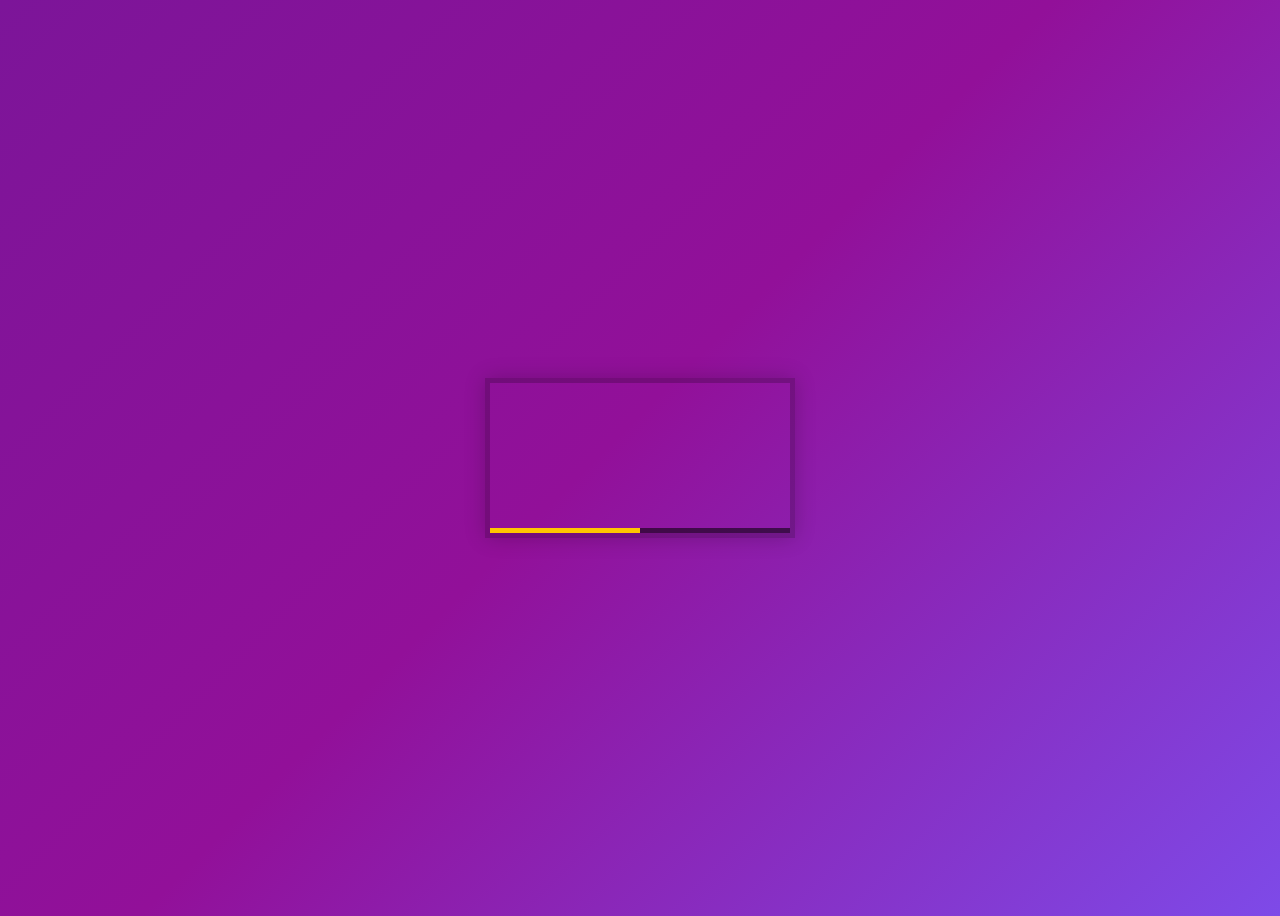
<file: 11 - Custom Video Player/index.html>
<!DOCTYPE html>
<html lang="en">
<head>
  <meta charset="UTF-8">
  <title>HTML Video Player</title>
  <link rel="stylesheet" href="style.css">
</head>
<body>

   <div class="player">
     <video class="player__video viewer" src="https://player.vimeo.com/external/194837908.sd.mp4?s=c350076905b78c67f74d7ee39fdb4fef01d12420&profile_id=164"></video>

     <div class="player__controls">
       <div class="progress">
        <div class="progress__filled"></div>
       </div>
       <button class="player__button toggle" title="Toggle Play">►</button>
       <input type="range" name="volume" class="player__slider" min=0 max="1" step="0.05" value="1">
       <input type="range" name="playbackRate" class="player__slider" min="0.5" max="2" step="0.1" value="1">
       <button data-skip="-10" class="player__button">« 10s</button>
       <button data-skip="25" class="player__button">25s »</button>
       <button class="player__button fullscreen">fullscreen</button>
     </div>
   </div>

  <script src="scripts.js"></script>
</body>
</html>
</file>
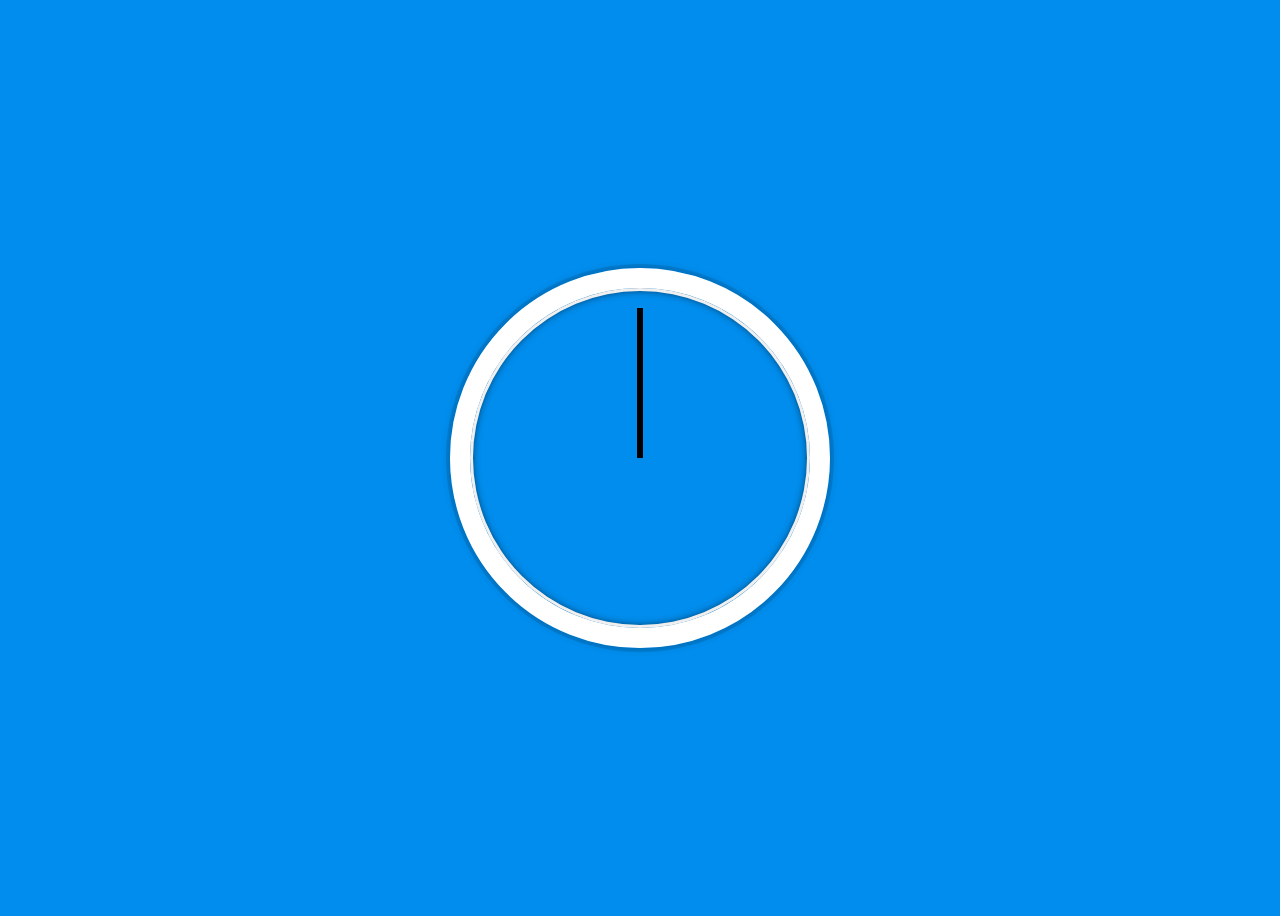
<file: 02 - JS + CSS Clock/index-START.html>
<!DOCTYPE html>
<html lang="en">
<head>
  <meta charset="UTF-8">
  <title>JS + CSS Clock</title>
</head>
<body>

    <div class="clock">
      <div class="clock-face">
        <div class="hand hour-hand"></div>
        <div class="hand min-hand"></div>
        <div class="hand second-hand"></div>
      </div>
    </div>


  <style>
    html {
      background: #018DED url(http://unsplash.it/1500/1000?image=881&blur=50);
      background-size: cover;
      font-family: 'helvetica neue', sans-serif;
      text-align: center;
      font-size: 10px;
    }

    body {
      font-size: 2rem;
      display: flex;
      flex: 1;
      min-height: 100vh;
      align-items: center;
    }

    .clock {
      width: 30rem;
      height: 30rem;
      border: 20px solid white;
      border-radius: 50%;
      margin: 50px auto;
      position: relative;
      padding: 2rem;
      box-shadow:
        0 0 0 4px rgba(0,0,0,0.1),
        inset 0 0 0 3px #EFEFEF,
        inset 0 0 10px black,
        0 0 10px rgba(0,0,0,0.2);
    }

    .clock-face {
      position: relative;
      width: 100%;
      height: 100%;
      transform: translateY(-3px); /* account for the height of the clock hands */
    }

    .hand {
      width: 50%;
      height: 6px;
      background: black;
      position: absolute;
      top: 50%;
      transform-origin: 100%;
      transform: rotate(90deg);
      transition: all 0.5s;
      transition-timing-function: cubic-bezier(0, 2.13, 0.36, 1);
    }

  </style>

  <script>
    const secondHand = document.querySelector('.second-hand');
    const minuteHand = document.querySelector('.min-hand');
    const hourHand = document.querySelector('.hour-hand');
    // in millis
    const ONE_SECOND = 1000;
    // All of the hands are offset 90 degrees by CSS
    const ROTATION_OFFSET = 90;
    const NUM_DEGREES_IN_CIRCLE = 360;

    function setDate() {
      const now = new Date();
      const seconds = now.getSeconds();
      const minutes = now.getMinutes();
      const hours = now.getHours();
      const secondsDegrees = ((seconds / 60) * NUM_DEGREES_IN_CIRCLE) + ROTATION_OFFSET;
      const minutesDegrees = ((minutes / 60) * NUM_DEGREES_IN_CIRCLE) + ROTATION_OFFSET;
      const hoursDegrees = ((hours / 12) * NUM_DEGREES_IN_CIRCLE) + ROTATION_OFFSET;
      secondHand.style.transform = `rotate(${secondsDegrees}deg)`;
      minuteHand.style.transform = `rotate(${minutesDegrees}deg)`;
      hourHand.style.transform = `rotate(${hoursDegrees}deg)`;
    }

    // Update the clock every second
    setInterval(setDate, ONE_SECOND);
  </script>
</body>
</html>
</file>
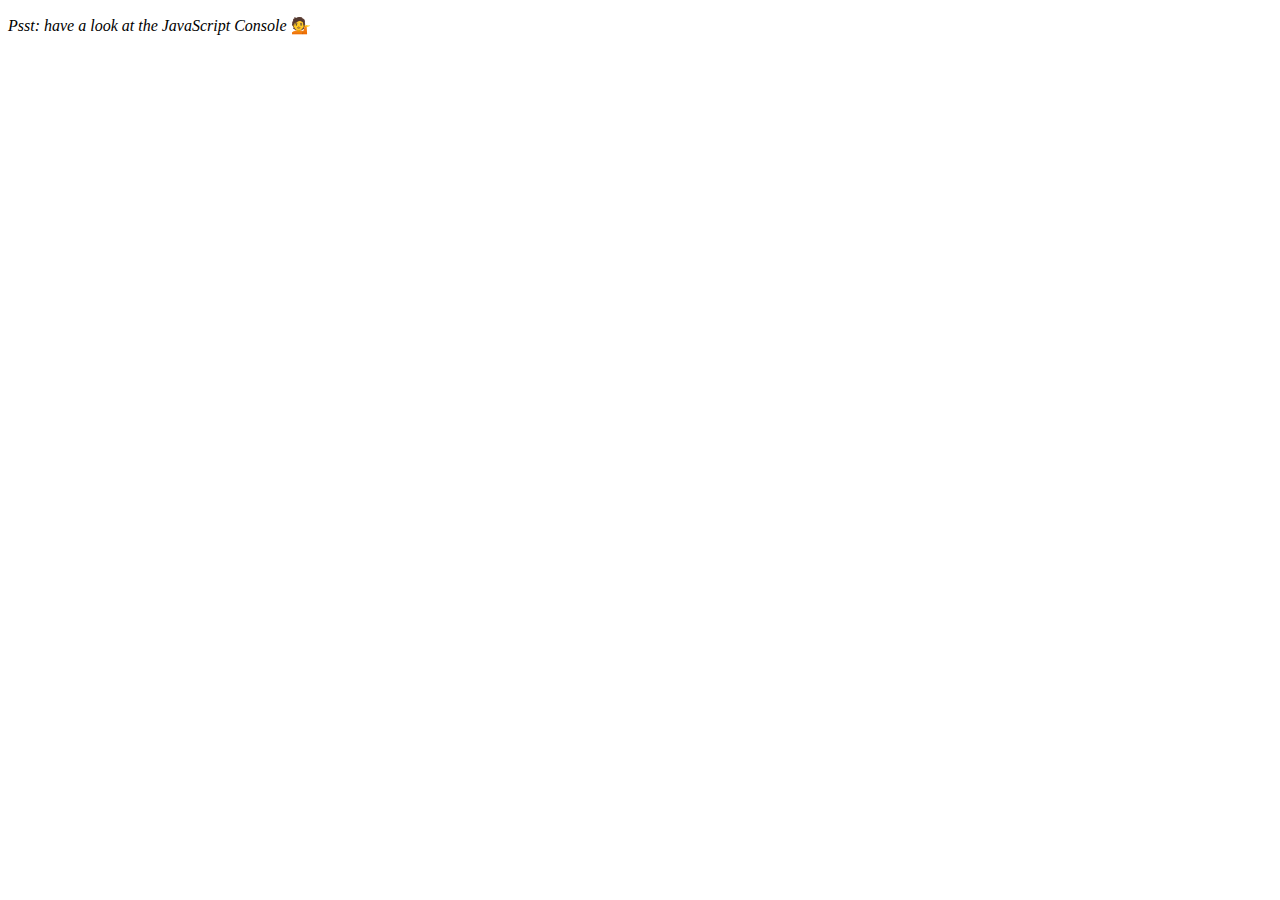
<file: 04 - Array Cardio Day 1/index-START.html>
<!DOCTYPE html>
<html lang="en">
<head>
  <meta charset="UTF-8">
  <title>Array Cardio 💪</title>
</head>
<body>
  <p><em>Psst: have a look at the JavaScript Console</em> 💁</p>
  <script>
    // Get your shorts on - this is an array workout!
    // ## Array Cardio Day 1

    // Some data we can work with

    const inventors = [
      { first: 'Albert', last: 'Einstein', year: 1879, passed: 1955 },
      { first: 'Isaac', last: 'Newton', year: 1643, passed: 1727 },
      { first: 'Galileo', last: 'Galilei', year: 1564, passed: 1642 },
      { first: 'Marie', last: 'Curie', year: 1867, passed: 1934 },
      { first: 'Johannes', last: 'Kepler', year: 1571, passed: 1630 },
      { first: 'Nicolaus', last: 'Copernicus', year: 1473, passed: 1543 },
      { first: 'Max', last: 'Planck', year: 1858, passed: 1947 },
      { first: 'Katherine', last: 'Blodgett', year: 1898, passed: 1979 },
      { first: 'Ada', last: 'Lovelace', year: 1815, passed: 1852 },
      { first: 'Sarah E.', last: 'Goode', year: 1855, passed: 1905 },
      { first: 'Lise', last: 'Meitner', year: 1878, passed: 1968 },
      { first: 'Hanna', last: 'Hammarström', year: 1829, passed: 1909 }
    ];

    const flavours = ['Chocolate Chip', 'Kulfi', 'Caramel Praline', 'Chocolate', 'Burnt Caramel', 'Pistachio', 'Rose', 'Sweet Coconut', 'Lemon Cookie', 'Toffeeness', 'Toasted Almond', 'Black Raspberry Crunch', 'Chocolate Brownies', 'Pistachio Almond', 'Strawberry', 'Lavender Honey', 'Lychee', 'Peach', 'Black Walnut', 'Birthday Cake', 'Mexican Chocolate', 'Mocha Almond Fudge', 'Raspberry'];

    const people = ['Beck, Glenn', 'Becker, Carl', 'Beckett, Samuel', 'Beddoes, Mick', 'Beecher, Henry', 'Beethoven, Ludwig', 'Begin, Menachem', 'Belloc, Hilaire', 'Bellow, Saul', 'Benchley, Robert', 'Benenson, Peter', 'Ben-Gurion, David', 'Benjamin, Walter', 'Benn, Tony', 'Bennington, Chester', 'Benson, Leana', 'Bent, Silas', 'Bentsen, Lloyd', 'Berger, Ric', 'Bergman, Ingmar', 'Berio, Luciano', 'Berle, Milton', 'Berlin, Irving', 'Berne, Eric', 'Bernhard, Sandra', 'Berra, Yogi', 'Berry, Halle', 'Berry, Wendell', 'Bethea, Erin', 'Bevan, Aneurin', 'Bevel, Ken', 'Biden, Joseph', 'Bierce, Ambrose', 'Biko, Steve', 'Billings, Josh', 'Biondo, Frank', 'Birrell, Augustine', 'Black Elk', 'Blair, Robert', 'Blair, Tony', 'Blake, William'];

    // Array.prototype.filter()
    // 1. Filter the list of inventors for those who were born in the 1500's
    const fifteen = inventors.filter(inventor => inventor.year >= 1500 && inventor.year < 1600);

    // Array.prototype.map()
    // 2. Give us an array of the inventors' first and last names
    const fullNames = inventors.map(inventor => `${inventor.first} ${inventor.last}`);

    // Array.prototype.sort()
    // 3. Sort the inventors by birthdate, oldest to youngest
    const sortedByBirthDate = inventors.sort((a, b) => a.year > b.year ? 1 : -1);

    // Array.prototype.reduce()
    // 4. How many years did all the inventors live?
    const totalYears = inventors.reduce((total, inventor) => total + (inventor.passed - inventor.year), 0);

    // 5. Sort the inventors by years lived
    const oldest = inventors.sort((a, b) => {
      const lastGuy = a.passed - a.year;
      const nextGuy = b.passed - b.year;
      return lastGuy > nextGuy ? -1 : 1;
    });

    // 6. create a list of Boulevards in Paris that contain 'de' anywhere in the name
    // https://en.wikipedia.org/wiki/Category:Boulevards_in_Paris
    // Note: Run this code below on the wikipedia page...
    // const category = document.querySelector('.mw-category');
    // const links = Array.from(category.querySelectorAll('a'));
    // const de = links
    //   .map(link => link.textContent)
    //   .filter(streetName => streetName.includes('de'));

    // 7. sort Exercise
    // Sort the people alphabetically by last name
    const alpha = people.sort((lastOne, nextOne) => {
      const [aLast, aFirst] = lastOne.split(', ');
      const [bLast, bFirst] = nextOne.split(', ');
      return aLast > bLast ? 1 : -1;
    });

    // 8. Reduce Exercise
    // Sum up the instances of each of these
    const data = ['car', 'car', 'truck', 'truck', 'bike', 'walk', 'car', 'van', 'bike', 'walk', 'car', 'van', 'car', 'truck' ];
    const transportation = data.reduce((result, vehicle) => {
      result[vehicle] = result[vehicle] || 0;
      result[vehicle] += 1;
      return result;
    }, {});
    console.log(transportation);
  </script>
</body>
</html>
</file>
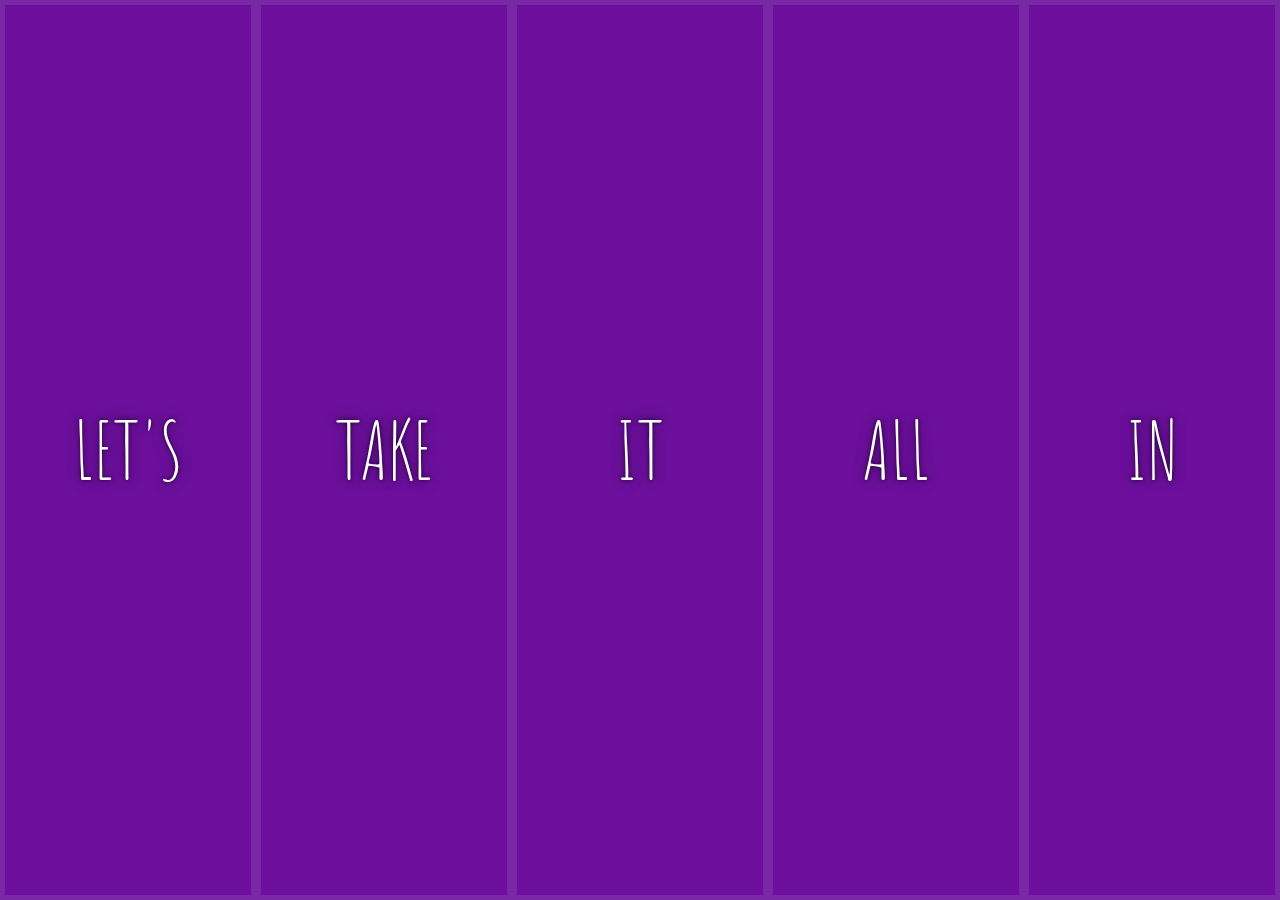
<file: 05 - Flex Panel Gallery/index-START.html>
<!DOCTYPE html>
<html lang="en">
<head>
  <meta charset="UTF-8">
  <title>Flex Panels 💪</title>
  <link href='https://fonts.googleapis.com/css?family=Amatic+SC' rel='stylesheet' type='text/css'>
</head>
<body>
  <style>
    html {
      box-sizing: border-box;
      background: #ffc600;
      font-family: 'Helvetica Neue';
      font-size: 20px;
      font-weight: 200;
    }
    body {
      margin: 0;
    }
    *, *:before, *:after {
      box-sizing: inherit;
    }

    .panels {
      min-height: 100vh;
      overflow: hidden;
      display: flex;
    }

    .panel {
      background: #6B0F9C;
      box-shadow: inset 0 0 0 5px rgba(255,255,255,0.1);
      color: white;
      text-align: center;
      align-items: center;
      /* Safari transitionend event.propertyName === flex */
      /* Chrome + FF transitionend event.propertyName === flex-grow */
      transition:
        font-size 0.7s cubic-bezier(0.61,-0.19, 0.7,-0.11),
        flex 0.7s cubic-bezier(0.61,-0.19, 0.7,-0.11),
        background 0.2s;
      font-size: 20px;
      background-size: cover;
      background-position: center;
      flex: 1;
      justify-content: center;
      align-items: center;
      display: flex;
      flex-direction: column;
    }


    .panel1 { background-image:url(https://source.unsplash.com/gYl-UtwNg_I/1500x1500); }
    .panel2 { background-image:url(https://source.unsplash.com/1CD3fd8kHnE/1500x1500); }
    .panel3 { background-image:url(https://images.unsplash.com/photo-1465188162913-8fb5709d6d57?ixlib=rb-0.3.5&q=80&fm=jpg&crop=faces&cs=tinysrgb&w=1500&h=1500&fit=crop&s=967e8a713a4e395260793fc8c802901d); }
    .panel4 { background-image:url(https://source.unsplash.com/ITjiVXcwVng/1500x1500); }
    .panel5 { background-image:url(https://source.unsplash.com/3MNzGlQM7qs/1500x1500); }

    .panel > * {
      margin: 0;
      width: 100%;
      transition: transform 0.5s;
      flex: 1 0 auto;
      display: flex;
      justify-content: center;
      align-items: center;
    }

    .panel > *:first-child { transform: translateY(-100%); }
    .panel > *:last-child { transform: translateY(100%); }
    .panel.open-active > *:first-child { transform: translateY(0); }
    .panel.open-active > *:last-child { transform: translateY(0); }

    .panel p {
      text-transform: uppercase;
      font-family: 'Amatic SC', cursive;
      text-shadow: 0 0 4px rgba(0, 0, 0, 0.72), 0 0 14px rgba(0, 0, 0, 0.45);
      font-size: 2em;
    }
    .panel p:nth-child(2) {
      font-size: 4em;
    }

    .panel.open {
      flex: 5;
      font-size: 40px;
    }

    .cta {
      color: white;
      text-decoration: none;
    }

  </style>


  <div class="panels">
    <div class="panel panel1">
      <p>Hey</p>
      <p>Let's</p>
      <p>Dance</p>
    </div>
    <div class="panel panel2">
      <p>Give</p>
      <p>Take</p>
      <p>Receive</p>
    </div>
    <div class="panel panel3">
      <p>Experience</p>
      <p>It</p>
      <p>Today</p>
    </div>
    <div class="panel panel4">
      <p>Give</p>
      <p>All</p>
      <p>You can</p>
    </div>
    <div class="panel panel5">
      <p>Life</p>
      <p>In</p>
      <p>Motion</p>
    </div>
  </div>

  <script>
    const panels = document.querySelectorAll('.panel');

    function toggleOpen() {
      this.classList.toggle('open');
    }

    function toggleActive(e) {
      if (e.propertyName && e.propertyName.includes('flex')) {
        this.classList.toggle('open-active');
      }
    }

    panels.forEach(panel => panel.addEventListener('click', toggleOpen));
    panels.forEach(panel => panel.addEventListener('transitionend', toggleActive));
  </script>
</body>
</html>
</file>
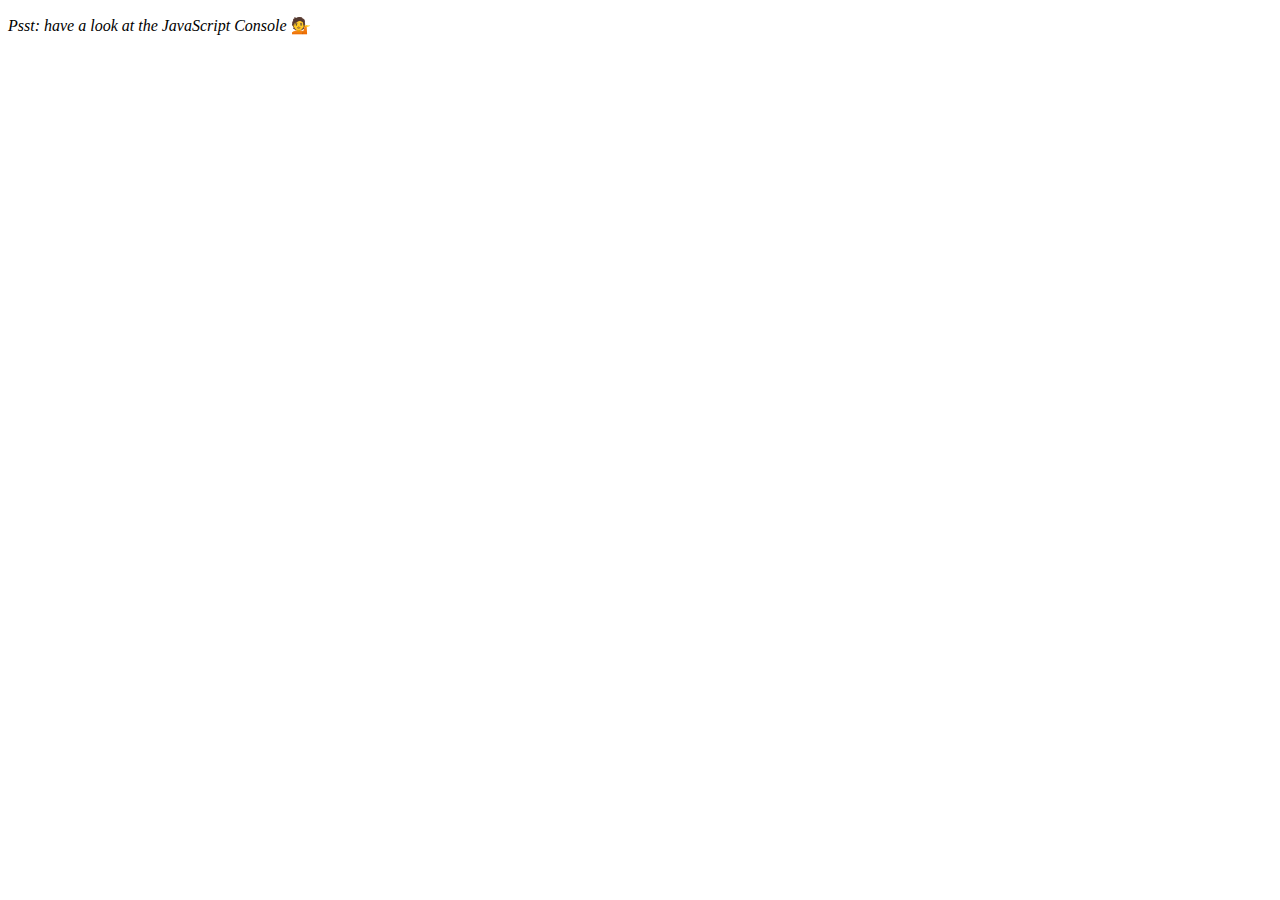
<file: 07 - Array Cardio Day 2/index-START.html>
<!DOCTYPE html>
<html lang="en">
<head>
  <meta charset="UTF-8">
  <title>Array Cardio 💪💪</title>
</head>
<body>
  <p><em>Psst: have a look at the JavaScript Console</em> 💁</p>
  <script>
    // ## Array Cardio Day 2

    const people = [
      { name: 'Wes', year: 1988 },
      { name: 'Kait', year: 1986 },
      { name: 'Irv', year: 1970 },
      { name: 'Lux', year: 2015 }
    ];

    const comments = [
      { text: 'Love this!', id: 523423 },
      { text: 'Super good', id: 823423 },
      { text: 'You are the best', id: 2039842 },
      { text: 'Ramen is my fav food ever', id: 123523 },
      { text: 'Nice Nice Nice!', id: 542328 }
    ];

    // Some and Every Checks
    // Array.prototype.some() // is at least one person 19?
    const isAdult = people.some(person => {
      const currentYear = (new Date()).getFullYear();
      return currentYear - person.year >= 19;
    });

    console.log({isAdult});

    // Array.prototype.every() // is everyone 19?
    const isEveryoneAdult = people.every(person => {
      const currentYear = (new Date()).getFullYear();
      return currentYear - person.year >= 19;
    });

    console.log({ isEveryoneAdult });

    // Array.prototype.find()
    // Find is like filter, but instead returns just the one you are looking for
    // find the comment with the ID of 823423
    const comment = comments.find(comment => comment.id === 823423);

    console.log({comment});

    // Array.prototype.findIndex()
    // Find the comment with this ID
    // delete the comment with the ID of 823423
    const commentIndex = comments.findIndex(comment => comment.id === 823423);

    console.log(commentIndex);

    // Remove that comment
    const updatedComments = [
      ...comments.slice(0, commentIndex),
      ...comments.slice(commentIndex + 1)
    ];

    console.table(updatedComments);

  </script>
</body>
</html>
</file>
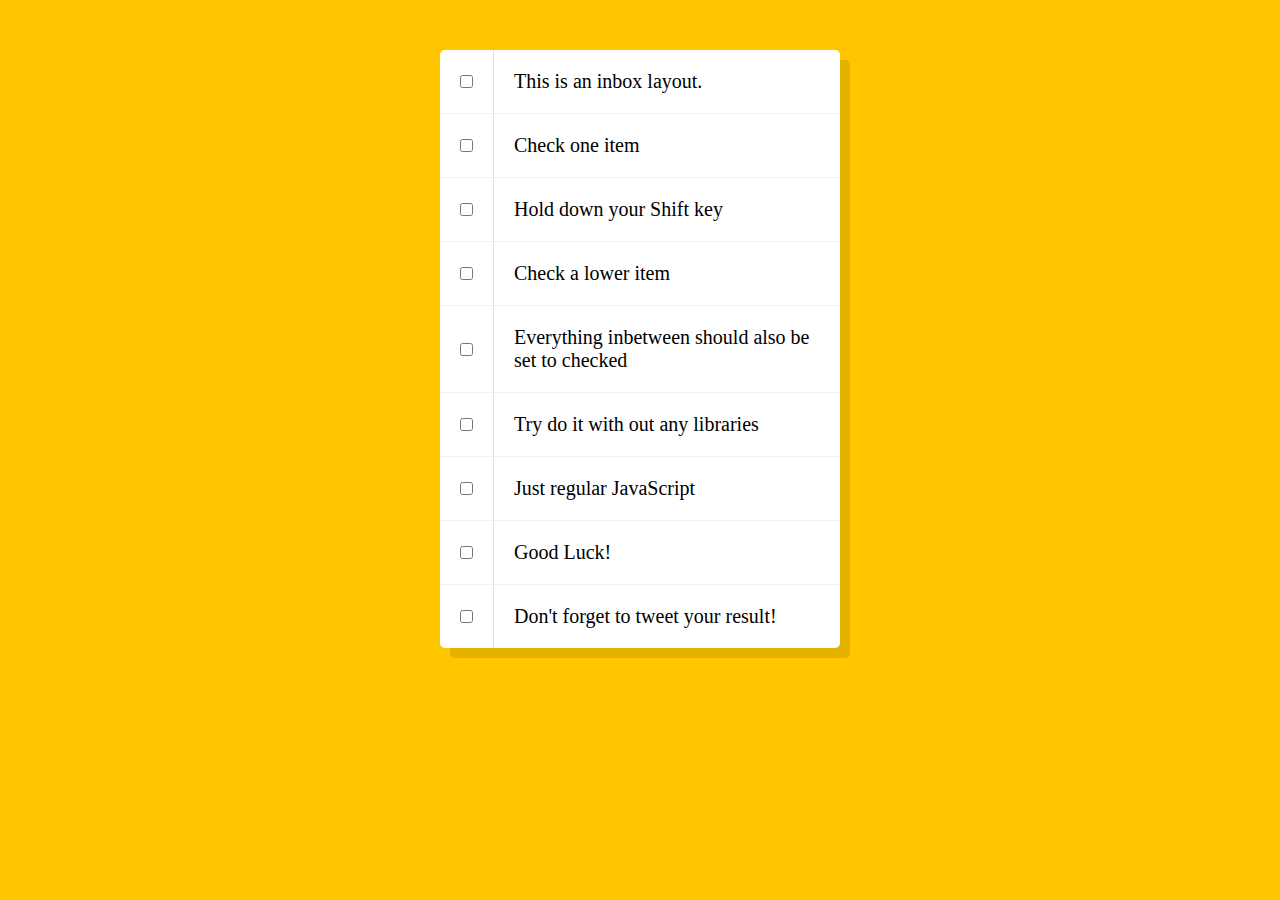
<file: 10 - Hold Shift and Check Checkboxes/index-START.html>
<!DOCTYPE html>
<html lang="en">
<head>
  <meta charset="UTF-8">
  <title>Document</title>
</head>
<body>
  <style>

    html {
      font-family: sans-serif;
      background:#ffc600;
    }

    .inbox {
      max-width:400px;
      margin:50px auto;
      background:white;
      border-radius:5px;
      box-shadow:10px 10px 0 rgba(0,0,0,0.1);
    }

    .item {
      display:flex;
      align-items:center;
      border-bottom: 1px solid #F1F1F1;
    }

    .item:last-child {
      border-bottom:0;
    }


    input:checked + p {
      background:#F9F9F9;
      text-decoration: line-through;
    }

    input[type="checkbox"] {
      margin:20px;
    }

    p {
      margin:0;
      padding:20px;
      transition:background 0.2s;
      flex:1;
      font-family:'helvetica neue';
      font-size: 20px;
      font-weight: 200;
      border-left: 1px solid #D1E2FF;
    }

    .details {
      text-align: center;
      font-size: 15px;
    }


  </style>
   <!--
   The following is a common layout you would see in an email client.

   When a user clicks a checkbox, holds Shift, and then clicks another checkbox a few rows down, all the checkboxes inbetween those two checkboxes should be checked.

  -->
  <div class="inbox">
    <div class="item">
      <input type="checkbox">
      <p>This is an inbox layout.</p>
    </div>
    <div class="item">
      <input type="checkbox">
      <p>Check one item</p>
    </div>
    <div class="item">
      <input type="checkbox">
      <p>Hold down your Shift key</p>
    </div>
    <div class="item">
      <input type="checkbox">
      <p>Check a lower item</p>
    </div>
    <div class="item">
      <input type="checkbox">
      <p>Everything inbetween should also be set to checked</p>
    </div>
    <div class="item">
      <input type="checkbox">
      <p>Try do it with out any libraries</p>
    </div>
    <div class="item">
      <input type="checkbox">
      <p>Just regular JavaScript</p>
    </div>
    <div class="item">
      <input type="checkbox">
      <p>Good Luck!</p>
    </div>
    <div class="item">
      <input type="checkbox">
      <p>Don't forget to tweet your result!</p>
    </div>
  </div>

<script>
  let isShift = false; // whether or not the shift key is currently pressed
  let lastCheckedElement = undefined; // last element that was 'checked' by user

  // Toggle flags for shift key
  document.addEventListener('keydown', e => isShift = e.shiftKey);
  document.addEventListener('keyup', e => isShift = e.shiftKey);

  // grab all the checkboxes on the page
  const checkBoxes = Array.from(document.querySelectorAll('input[type="checkbox"]'));

  checkBoxes.forEach(input => {
    input.addEventListener('change', e => {
      if (isShift) {
        const i1 = checkBoxes.findIndex(c => c === lastCheckedElement);
        const i2 = checkBoxes.findIndex(c => c === e.target);
        const startSlice = Math.min(i1, i2) + 1;
        const endSlice = Math.max(i1, i2);
        checkBoxes.slice(startSlice, endSlice).forEach(check => check.checked = true);
      }
      lastCheckedElement = e.target;
    });
  });
</script>
</body>
</html>
</file>
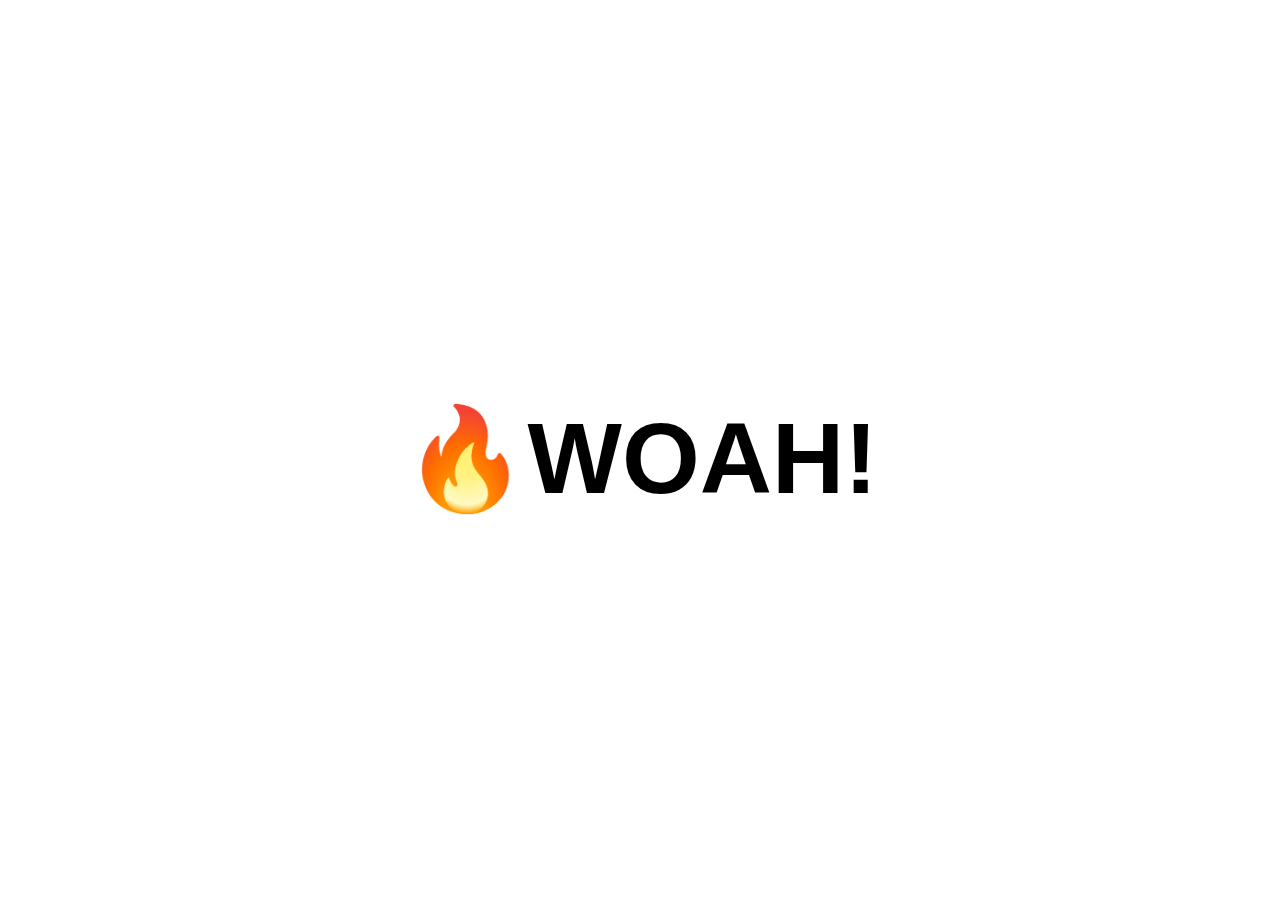
<file: 16 - Mouse Move Shadow/index-start.html>
<!DOCTYPE html>
<html lang="en">
<head>
  <meta charset="UTF-8">
  <title>Mouse Shadow</title>
</head>
<body>

  <div class="hero">
    <h1 contenteditable>🔥WOAH!</h1>
  </div>

  <style>
  html {
    color:black;
    font-family: sans-serif;
  }

  .hero {
    min-height: 100vh;
    display:flex;
    justify-content: center;
    align-items: center;
    color:black;
  }

  h1 {
    font-size: 100px;
  }
  </style>

<script>
  const hero = document.querySelector('.hero');
  const text = hero.querySelector('h1');
  const walk = 100; // 100px

  function shadow(e) {
    const { offsetWidth: width, offsetHeight: height } = hero;
    let { offsetX: x, offsetY: y } = e;

    if (this !== e.target) {
      x = x + e.target.offsetLeft;
      y = y + e.target.offsetTop;
    }

    const xWalk = Math.round((x / width * walk) - (walk / 2));
    const yWalk = Math.round((x / height * walk) - (walk / 2));

    text.style.textShadow = `
      ${xWalk}px ${yWalk}px 0 red,
      ${xWalk * -1}px ${yWalk}px 0 blue,
      ${xWalk * -1}px ${yWalk * -1}px 0 green,
      ${xWalk}px ${yWalk * -1}px 0 yellow
    `;
  }

  hero.addEventListener('mousemove', shadow);
</script>
</body>
</html>
</file>
<file: 11 - Custom Video Player/style.css>
html {
  box-sizing: border-box;
}

*, *:before, *:after {
  box-sizing: inherit;
}

body {
  padding: 0;
  display:flex;
  background:#7A419B;
  min-height:100vh;
  background: linear-gradient(135deg, #7c1599 0%,#921099 48%,#7e4ae8 100%);
  background-size:cover;
  align-items: center;
  justify-content: center;
}

.player {
  max-width:750px;
  border:5px solid rgba(0,0,0,0.2);
  box-shadow:0 0 20px rgba(0,0,0,0.2);
  position: relative;
  font-size: 0;
  overflow: hidden;
}

.player--fullscreen {
  position: absolute;
  width: 100%;
  max-width: 100%;
  left: 0;
  right: 0;
  top: 0;
  bottom: 0;
  border: none;
  box-shadow: none;
  transition: 200ms all ease-in;
}

.player__video {
  width: 100%;
}

.player__button {
  background:none;
  border:0;
  line-height:1;
  color:white;
  text-align: center;
  outline:0;
  padding: 0;
  cursor:pointer;
  max-width:50px;
}

.player__button:focus {
  border-color: #ffc600;
}

.player__slider {
  width:10px;
  height:30px;
}

.player__controls {
  display:flex;
  position: absolute;
  bottom:0;
  width: 100%;
  transform: translateY(100%) translateY(-5px);
  transition:all .3s;
  flex-wrap:wrap;
  background:rgba(0,0,0,0.1);
}

.player:hover .player__controls {
  transform: translateY(0);
}

.player:hover .progress {
  height:15px;
}

.player__controls > * {
  flex:1;
}

.progress {
  flex:10;
  position: relative;
  display:flex;
  flex-basis:100%;
  height:5px;
  transition:height 0.3s;
  background:rgba(0,0,0,0.5);
  cursor:ew-resize;
}

.progress__filled {
  width:50%;
  background:#ffc600;
  flex:0;
  flex-basis:50%;
}

/* unholy css to style input type="range" */

input[type=range] {
  -webkit-appearance: none;
  background:transparent;
  width: 100%;
  margin: 0 5px;
}
input[type=range]:focus {
  outline: none;
}
input[type=range]::-webkit-slider-runnable-track {
  width: 100%;
  height: 8.4px;
  cursor: pointer;
  box-shadow: 1px 1px 1px rgba(0, 0, 0, 0), 0 0 1px rgba(13, 13, 13, 0);
  background: rgba(255,255,255,0.8);
  border-radius: 1.3px;
  border: 0.2px solid rgba(1, 1, 1, 0);
}
input[type=range]::-webkit-slider-thumb {
  box-shadow: 0 0 0 rgba(0, 0, 0, 0), 0 0 0 rgba(13, 13, 13, 0);
  height: 15px;
  width: 15px;
  border-radius: 50px;
  background: #ffc600;
  cursor: pointer;
  -webkit-appearance: none;
  margin-top: -3.5px;
  box-shadow:0 0 2px rgba(0,0,0,0.2);
}
input[type=range]:focus::-wefbkit-slider-runnable-track {
  background: #bada55;
}
input[type=range]::-moz-range-track {
  width: 100%;
  height: 8.4px;
  cursor: pointer;
  box-shadow: 1px 1px 1px rgba(0, 0, 0, 0), 0 0 1px rgba(13, 13, 13, 0);
  background: #ffffff;
  border-radius: 1.3px;
  border: 0.2px solid rgba(1, 1, 1, 0);
}
input[type=range]::-moz-range-thumb {
  box-shadow: 0 0 0 rgba(0, 0, 0, 0), 0 0 0 rgba(13, 13, 13, 0);
  height: 15px;
  width: 15px;
  border-radius: 50px;
  background: #ffc600;
  cursor: pointer;
}
</file>
